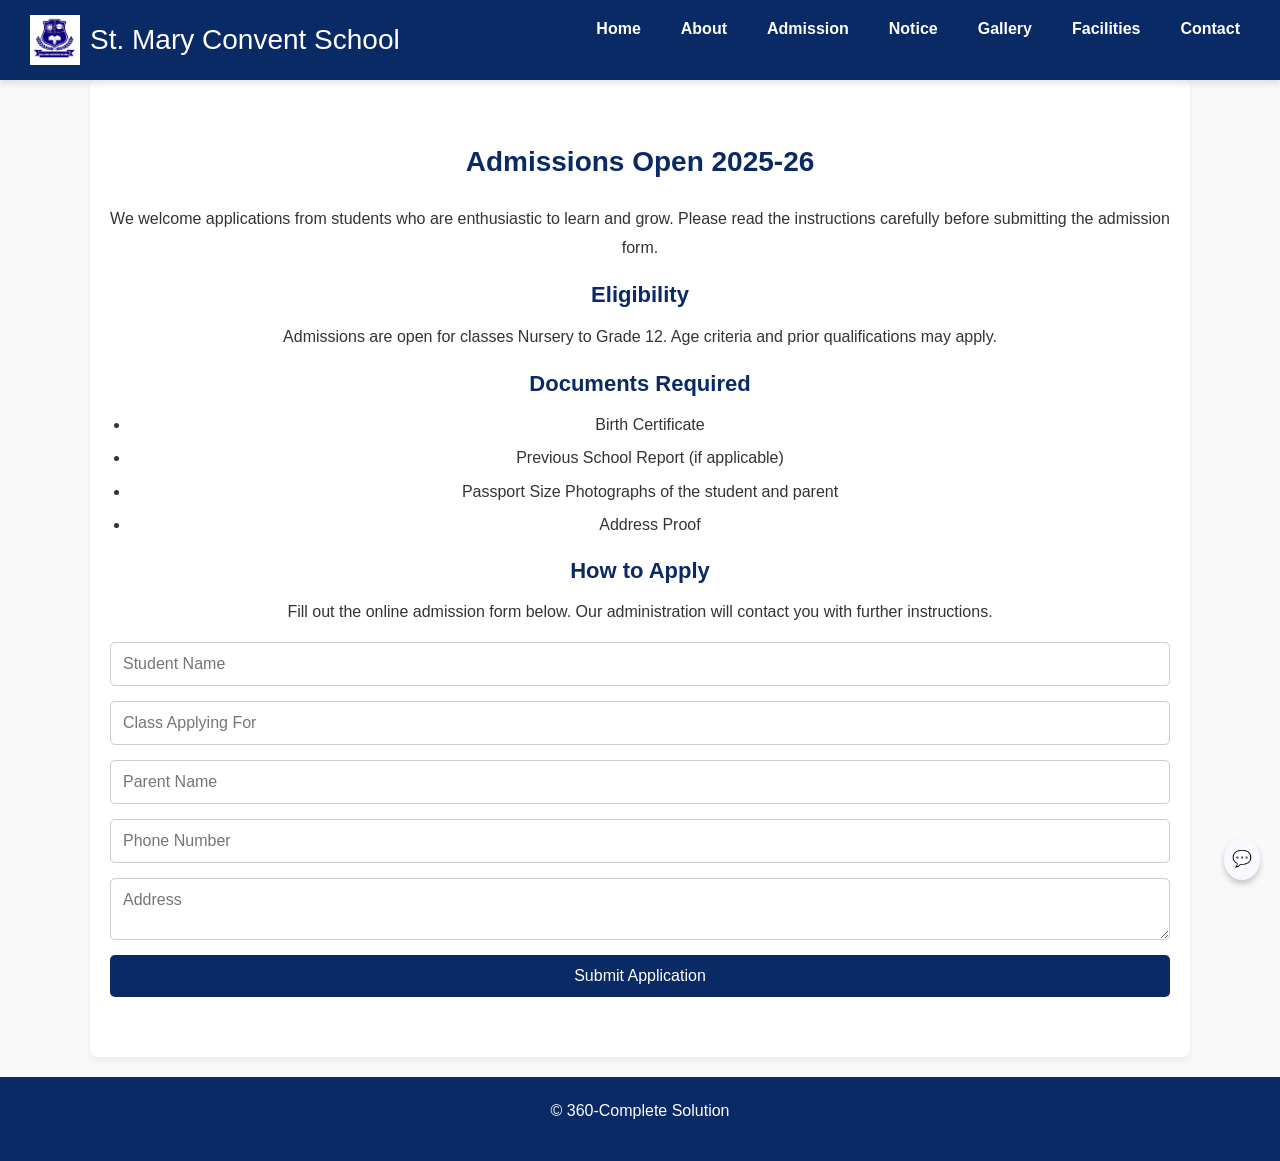
<file: admission.html>
<!DOCTYPE html>
<html lang="en">
<head>
<meta charset="UTF-8">
<meta name="viewport" content="width=device-width, initial-scale=1.0">
<title>Admission - St. Mary Convent School</title>
<link rel="stylesheet" href="style.css">
<style>
/* MOBILE */
@media(max-width:600px){
    nav ul{
        display:none;
    }
    .menu-btn{
        display:block;
        color:white;
    }

    header{
        padding:15px 20px;
    }

    h2{
        font-size:24px;
    }

    h3{
        font-size:20px;
        margin-bottom: 20px;
    }
 .school-name{
    font-size:18px;
  }
     ul {
        text-align: left;
        margin-left: 20%;
    }

    section{
        padding:40px 15px;
        text-align: center;
    }

    .grid{
        grid-template-columns:1fr;
    }
      .slider{
    height:200px; /* smaller height on mobile */
  }
}




</style>
<style>
  /* SCROLL ANIMATION */

.reveal-left,
.reveal-right{
opacity:0;
transition:all 0.8s ease;
}

.reveal-left{
transform:translateX(-80px);
}

.reveal-right{
transform:translateX(80px);
}

.reveal-left.active,
.reveal-right.active{
opacity:1;
transform:translateX(0);
}
</style>
</head>
<body>

<header>
 <div class="logo">
    <img src="image.png" alt="School Logo">
    <div class="school-name">St. Mary Convent School</div>
  </div>
<nav>
<ul>
<li><a href="index.html">Home</a></li>
<li><a href="about.html">About</a></li>
<li><a href="admission.html">Admission</a></li>
<li><a href="notice.html">Notice</a></li>
<li><a href="gallery.html">Gallery</a></li>
<li><a href="facilities.html">Facilities</a></li>
<li><a href="contact.html">Contact</a></li>
</ul>
</nav>
<div class="menu-btn" onclick="openMenu()">☰</div>
</header>

<div class="mobile-menu" id="menu">
<a href="index.html" onclick="closeMenu()">Home</a>
<a href="about.html" onclick="closeMenu()">About</a>
<a href="admission.html" onclick="closeMenu()">Admission</a>
<a href="notice.html" onclick="closeMenu()">Notice</a>
<a href="gallery.html" onclick="closeMenu()">Gallery</a>
<a href="facilities.html" onclick="closeMenu()">Facilities</a>
<a href="contact.html" onclick="closeMenu()">Contact</a>
</div>

<section>
<h2>Admissions Open 2025-26</h2>

<p>We welcome applications from students who are enthusiastic to learn and grow. Please read the instructions carefully before submitting the admission form.</p>

<h3>Eligibility</h3>
<p>Admissions are open for classes Nursery to Grade 12. Age criteria and prior qualifications may apply.</p>

<h3 >Documents Required</h3>
<ul>
<li>Birth Certificate</li>
<li>Previous School Report (if applicable)</li>
<li>Passport Size Photographs of the student and parent</li>
<li>Address Proof</li>
</ul>

<h3 >How to Apply</h3>
<p >Fill out the online admission form below. Our administration will contact you with further instructions.</p>

<form class="reveal-right">
<input type="text" placeholder="Student Name" required>
<input type="text" placeholder="Class Applying For" required>
<input type="text" placeholder="Parent Name" required>
<input type="tel" placeholder="Phone Number" required>
<textarea placeholder="Address" required></textarea>
<button type="submit">Submit Application</button>
</form>

</section>

<footer>
<p>© 360-Complete Solution</p>
</footer>

<a class="whatsapp" href="https://wa.me/917480982980">💬</a>

<script>
function openMenu(){ document.getElementById("menu").style.right="0"; }
function closeMenu(){ document.getElementById("menu").style.right="-260px"; }
</script>
<script>

function reveal(){

let reveals = document.querySelectorAll(".reveal-left, .reveal-right");

for(let i=0;i<reveals.length;i++){

let windowHeight = window.innerHeight;
let elementTop = reveals[i].getBoundingClientRect().top;
let visiblePoint = 120;

if(elementTop < windowHeight - visiblePoint){
reveals[i].classList.add("active");
}else{
reveals[i].classList.remove("active");
}

}

}

window.addEventListener("scroll",reveal);

</script>
</body>
</html>
</file>
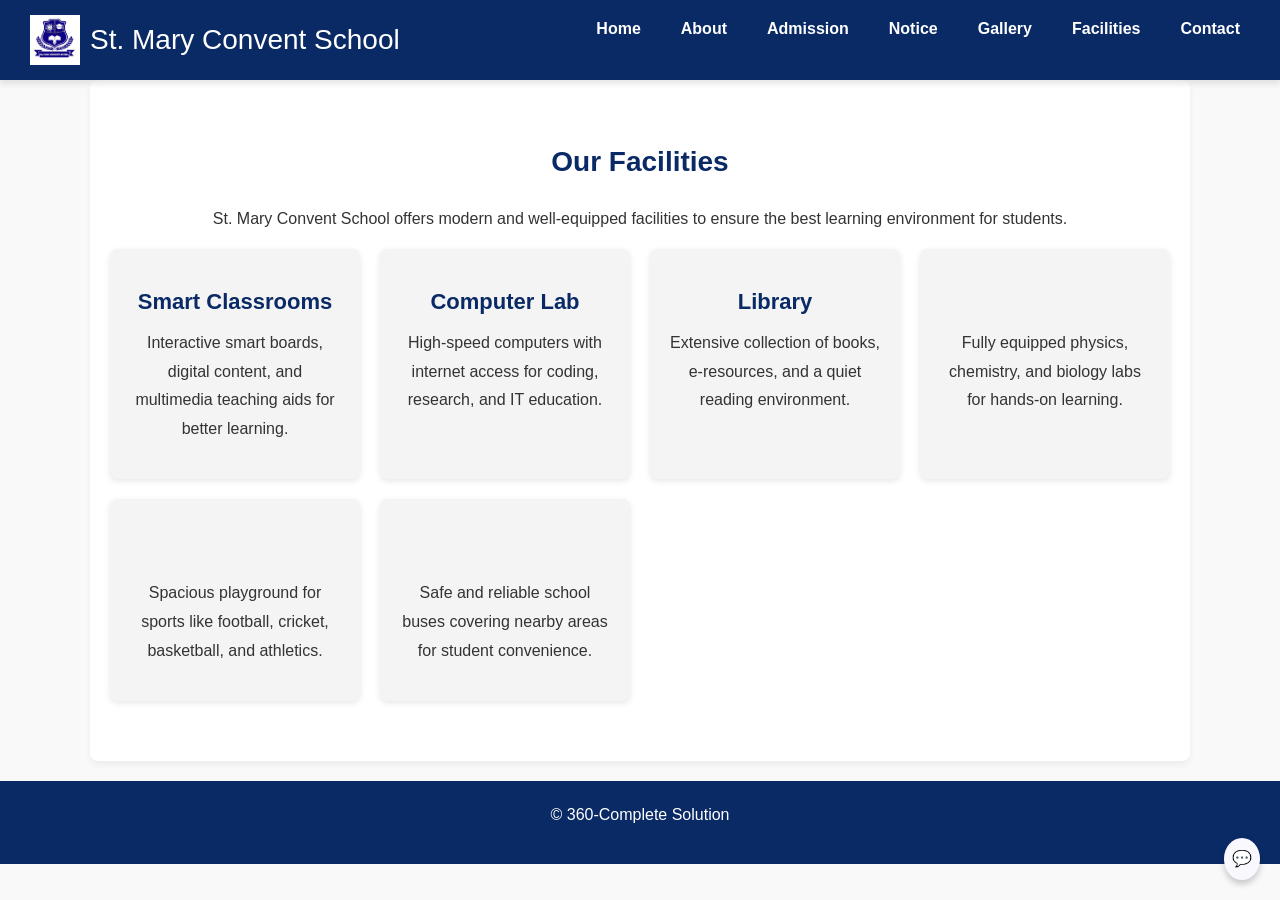
<file: facilities.html>
<!DOCTYPE html>
<html lang="en">
<head>
<meta charset="UTF-8">
<meta name="viewport" content="width=device-width, initial-scale=1.0">
<title>Facilities - St. Mary Convent School</title>
<link rel="stylesheet" href="style.css">
</head>
<body>

<header>
 <div class="logo">
    <img src="image.png" alt="School Logo">
    <div class="school-name">St. Mary Convent School</div>
  </div>
<nav>
<ul>
<li><a href="index.html">Home</a></li>
<li><a href="about.html">About</a></li>
<li><a href="admission.html">Admission</a></li>
<li><a href="notice.html">Notice</a></li>
<li><a href="gallery.html">Gallery</a></li>
<li><a href="facilities.html">Facilities</a></li>
<li><a href="contact.html">Contact</a></li>
</ul>
</nav>
<div class="menu-btn" onclick="openMenu()">☰</div>
</header>

<div class="mobile-menu" id="menu">
<a href="index.html" onclick="closeMenu()">Home</a>
<a href="about.html" onclick="closeMenu()">About</a>
<a href="admission.html" onclick="closeMenu()">Admission</a>
<a href="notice.html" onclick="closeMenu()">Notice</a>
<a href="gallery.html" onclick="closeMenu()">Gallery</a>
<a href="facilities.html" onclick="closeMenu()">Facilities</a>
<a href="contact.html" onclick="closeMenu()">Contact</a>
</div>

<section>
<h2>Our Facilities</h2>
<p>St. Mary Convent School offers modern and well-equipped facilities to ensure the best learning environment for students.</p>

<div class="grid">
<div class="card">
<h3>Smart Classrooms</h3>
<p>Interactive smart boards, digital content, and multimedia teaching aids for better learning.</p>
</div>
<div class="card">
<h3>Computer Lab</h3>
<p>High-speed computers with internet access for coding, research, and IT education.</p>
</div>
<div class="card">
<h3>Library</h3>
<p>Extensive collection of books, e-resources, and a quiet reading environment.</p>
</div>
<div class="card" >
<h3 class="reveal-left">Science Lab</h3>
<p>Fully equipped physics, chemistry, and biology labs for hands-on learning.</p>
</div>
<div class="card">
<h3 class="reveal-left">Playground</h3>
<p>Spacious playground for sports like football, cricket, basketball, and athletics.</p>
</div>
<div class="card">
<h3 class="reveal-left">Transport Facility</h3>
<p>Safe and reliable school buses covering nearby areas for student convenience.</p>
</div>
</div>
</section>

<footer>
<p>© 360-Complete Solution</p>
</footer>

<a class="whatsapp" href="https://wa.me/917480982980">💬</a>

<script>
function openMenu(){ document.getElementById("menu").style.right="0"; }
function closeMenu(){ document.getElementById("menu").style.right="-260px"; }
</script>
<script>

function reveal(){

let reveals = document.querySelectorAll(".reveal-left, .reveal-right");

for(let i=0;i<reveals.length;i++){

let windowHeight = window.innerHeight;
let elementTop = reveals[i].getBoundingClientRect().top;
let visiblePoint = 120;

if(elementTop < windowHeight - visiblePoint){
reveals[i].classList.add("active");
}else{
reveals[i].classList.remove("active");
}

}

}

window.addEventListener("scroll",reveal);

</script>
</body>
</html>
</file>
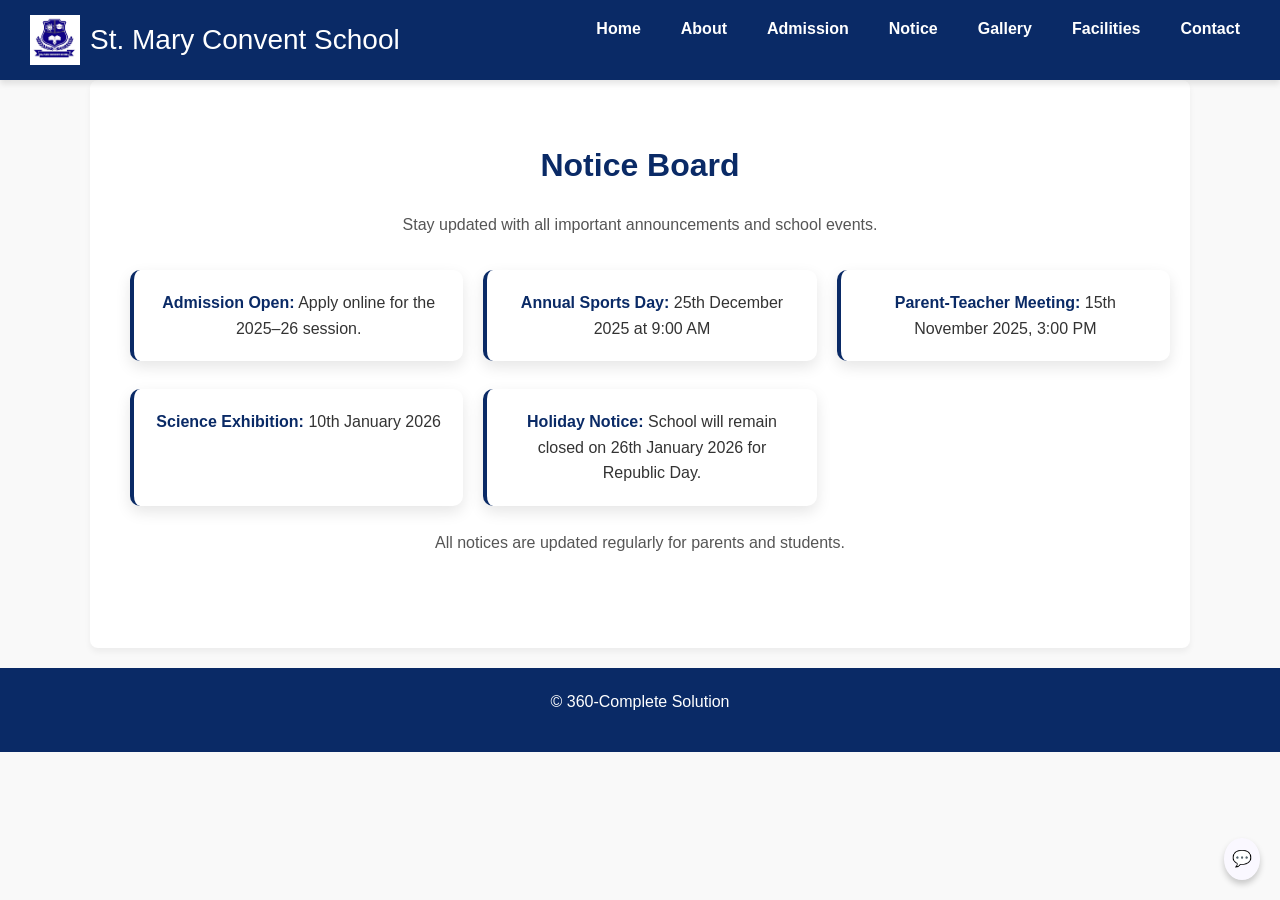
<file: notice.html>
<!DOCTYPE html>
<html lang="en">
<head>
<meta charset="UTF-8">
<meta name="viewport" content="width=device-width, initial-scale=1.0">
<title>Notice Board - St. Mary Convent School</title>
<link rel="stylesheet" href="style.css">
<style>
  /* NOTICE BOARD MODERN STYLE */

section h2{
    text-align:center;
    font-size:32px;
    color:#0a2a66;
    margin-bottom:20px;
}

section p{
    text-align:center;
    font-size:16px;
    margin-bottom:30px;
    color:#555;
}

/* Notice list as cards */
.notice-list{
    display:grid;
    grid-template-columns:repeat(auto-fit,minmax(250px,1fr));
    gap:20px;
    padding:0;
    list-style:none;
}

.notice-list li{
    background:#ffffff;
    padding:20px;
    border-radius:10px;
    box-shadow:0 6px 15px rgba(0,0,0,0.1);
    transition:transform 0.3s, box-shadow 0.3s;
    border-left:4px solid #0a2a66; /* accent color */
}

.notice-list li:hover{
    transform:translateY(-5px);
    box-shadow:0 10px 25px rgba(0,0,0,0.15);
}

.notice-list li strong{
    color:#0a2a66;
}

/* Responsive adjustments */
@media(max-width:768px){
    .notice-list{
        grid-template-columns:1fr;
    }

    section h2{
        font-size:28px;
    }
}
</style>
</head>
<body>

<header>
 <div class="logo">
    <img src="image.png" alt="School Logo">
    <div class="school-name">St. Mary Convent School</div>
  </div>
<nav>
<ul>
<li><a href="index.html">Home</a></li>
<li><a href="about.html">About</a></li>
<li><a href="admission.html">Admission</a></li>
<li><a href="notice.html">Notice</a></li>
<li><a href="gallery.html">Gallery</a></li>
<li><a href="facilities.html">Facilities</a></li>
<li><a href="contact.html">Contact</a></li>
</ul>
</nav>
<div class="menu-btn" onclick="openMenu()">☰</div>
</header>

<div class="mobile-menu" id="menu">
<a href="index.html" onclick="closeMenu()">Home</a>
<a href="about.html" onclick="closeMenu()">About</a>
<a href="admission.html" onclick="closeMenu()">Admission</a>
<a href="notice.html" onclick="closeMenu()">Notice</a>
<a href="gallery.html" onclick="closeMenu()">Gallery</a>
<a href="facilities.html" onclick="closeMenu()">Facilities</a>
<a href="contact.html" onclick="closeMenu()">Contact</a>
</div>

<section>
<h2>Notice Board</h2>

<p>Stay updated with all important announcements and school events.</p>

<ul class="notice-list">
<li><strong>Admission Open:</strong> Apply online for the 2025–26 session.</li>
<li><strong>Annual Sports Day:</strong> 25th December 2025 at 9:00 AM</li>
<li><strong>Parent-Teacher Meeting:</strong> 15th November 2025, 3:00 PM</li>
<li><strong>Science Exhibition:</strong> 10th January 2026</li>
<li><strong>Holiday Notice:</strong> School will remain closed on 26th January 2026 for Republic Day.</li>
</ul>

<p>All notices are updated regularly for parents and students.</p>
</section>

<footer>
<p>© 360-Complete Solution</p>
</footer>

<a class="whatsapp" href="https://wa.me/917480982980">💬</a>

<script>
function openMenu(){ document.getElementById("menu").style.right="0"; }
function closeMenu(){ document.getElementById("menu").style.right="-260px"; }
</script>

</body>
</html>
</file>
<file: style.css>
*{
    margin:0;
    padding:0;
    box-sizing:border-box;
    font-family: Arial, sans-serif;
}
         .menu-btn,.mobile-menu a {
  -webkit-tap-highlight-color: transparent;  /* blue highlight remove karega */
}
body{
    line-height:1.6;
    background:#f9f9f9;
    color:#333;
}

/* HEADER */
header{
    display:flex;
    justify-content:space-between;
    align-items:center;
    padding:15px 30px;
    background:#0a2a66;
    color:white;
    position:relative;
    z-index:1000;
    box-shadow: 0 4px 6px rgba(0,0,0,0.1);
}

.logo{
    display:flex;
    align-items:center;
    gap:10px;
}

.logo img{
    height:50px;
}

nav ul{
    display:flex;
    list-style:none;
    gap:20px;
}

nav a{
    color:white;
    text-decoration:none;
    font-weight:bold;
    padding:5px 10px;
    transition:0.3s;
}

nav a:hover{
    background: rgba(255,255,255,0.2);
    border-radius:5px;
}

.menu-btn{
    display:none;
    font-size:28px;
    cursor:pointer;
}

/* MOBILE MENU */
.mobile-menu{
    position:fixed;
    top:0;
    right:-260px;
    width:260px;
    height:100%;
    background:#0a2a66;
    padding:40px 20px;
    transition:0.4s;
    z-index:2000;
}

.mobile-menu a{
    display:block;
    color:white;
    margin:20px 0;
    text-decoration:none;
    font-size:18px;
    transition:0.3s;
}

.mobile-menu a:hover{
    color:#FFD700;
}

/* SLIDER (Home page only) */
.slider{
   
  height:400px;
  position:relative;
  overflow:hidden;
  border-radius:8px;
  margin-bottom:20px;
}

.slider .slide{
  position:absolute;
  top:0;
  left:0;
  width:100%;
  height:100%;
  background-size:cover;   /* cover full slider area */
  background-position:center;
  transition:opacity 1s ease-in-out;
  opacity:0;               /* initially hidden */
}

.slider .slide1{
  background-image: url("https://tse2.mm.bing.net/th/id/OIP.gAH8s7NkdOboaSv5cFjbRwHaE7?w=800&h=533&rs=1&pid=ImgDetMain&o=7&rm=3");
  opacity:1; /* first slide visible initially */
}

.slider .slide2{
  background-image: url("https://3.imimg.com/data3/NX/EU/MY-2/paramedical-and-nursing-degree-courses-1000x1000.jpg");
}

.slider .slide3{
  background-image: url("https://www.joonsquare.com/usermanage/image/business/karan-public-school-meerut-1747/karan-public-school-meerut-karan-1.jpg");
}
.slider .slide4{
  background-image: url("https://eastindiantraveller.com/wp-content/uploads/2021/05/jiranga31.jpeg?w=580");
}

.slider .slide5{
  background-image: url("https://dynamic-media-cdn.tripadvisor.com/media/photo-o/02/3a/b9/ba/s-kumar-999-resort.jpg?w=500&h=-1&s=1");
}


/* SECTIONS */
section{
    padding:60px 20px;
    max-width:1100px;
    margin:auto;
    background:white;
    text-align: center;
    margin-bottom:20px;
    border-radius:8px;
    box-shadow: 0 4px 6px rgba(0,0,0,0.05);
}

h2{
    margin-bottom:20px;
    color:#0a2a66;
    font-size:28px;
}

h3{
    margin-top: 15px;
    margin-bottom:10px;
    color:#0a2a66;
    font-size:22px;
}
.school-name{
    font-size:28px;
  }
p{
    margin-bottom:15px;
    line-height:1.8;
    font-size:16px;
}

ul{
    margin-left:20px;
    margin-bottom:15px;
}

ul li{
    margin-bottom:8px;
    font-size:16px;
}

/* GRID */
.grid{
    display:grid;
    grid-template-columns:repeat(auto-fit,minmax(200px,1fr));
    gap:20px;
}

.card{
    background:#f4f4f4;
    padding:20px;
    border-radius:8px;
    text-align:center;
    box-shadow:0 2px 6px rgba(0,0,0,0.1);
    transition:0.3s;
}

.card:hover{
    transform:translateY(-5px);
}

/* GALLERY */
.gallery-img{
    width:100%;
    border-radius:8px;
    transition:0.3s;
}

.gallery-img:hover{
    transform:scale(1.05);
}

/* FORM */
form{
    display:grid;
    gap:15px;
    margin-top:15px;
}

input,textarea{
    padding:12px;
    border:1px solid #ccc;
    border-radius:5px;
    font-size:16px;
    width:100%;
    transition:0.3s;
}

input:focus,textarea:focus{
    outline:none;
    border-color:#0a2a66;
    box-shadow:0 0 5px rgba(10,42,102,0.5);
}

button{
    padding:12px;
    background:#0a2a66;
    color:white;
    border:none;
    cursor:pointer;
    font-size:16px;
    border-radius:5px;
    transition:0.3s;
}

button:hover{
    background:#06407a;
}

/* FOOTER */
footer{
    background:#0a2a66;
    color:white;
    text-align:center;
    padding:20px;
    margin-top:20px;
    font-size:16px;
}

/* WHATSAPP */
.whatsapp{
    position:fixed;
    bottom:20px;
    right:20px;
    background:#faf8ff;
    padding:8px;
    border-radius:50%;
    text-decoration:none;
    box-shadow:0 4px 6px rgba(0,0,0,0.2);
    z-index:9999;
}

.whatsapp:hover{
    transform:scale(1.1);
}
.whatsapp img{
width:45px;
height:45px;
display:block;
}
/* MOBILE */
@media(max-width:600px){
    nav ul{
        display:none;
    }
    .menu-btn{
        display:block;
        color:white;
    }

    header{
        padding:15px 20px;
    }

    h2{
        font-size:24px;
    }

    h3{
        font-size:20px;
    }
 .school-name{
    font-size:18px;
  }
    p, ul li, input, textarea, button{
        font-size:15px;
    }

    section{
        padding:40px 15px;
        text-align: center;
    }

    .grid{
        grid-template-columns:1fr;
    }
      .slider{
    height:200px; /* smaller height on mobile */
  }
}


/* PRINCIPAL SECTION */

.principal{
padding:60px 10%;
background:#f5f5f5;
}

.principal-container{
display:flex;
align-items:center;
justify-content:space-between;
gap:40px;
flex-wrap:wrap;
}

.principal-text{
flex:1;
}

.principal-text h2{
margin-bottom:10px;
}

.principal-text p{
margin-bottom:15px;
line-height:1.6;
}

.principal-image{
flex:1;
text-align:center;
}

.principal-image img{
width:100%;
max-width:350px;
border-radius:10px;
box-shadow:0 10px 25px rgba(0,0,0,0.2);
}

/* MOBILE RESPONSIVE */

@media(max-width:768px){

.principal-container{
flex-direction:column;
text-align:left;
}

.principal-image img{
max-width:250px;
margin:10px 0px;
}

}




.reveal-left,
.reveal-right{
opacity:0;
transition:all 0.8s ease;
}

.reveal-left{
transform:translateX(-80px);
}

.reveal-right{
transform:translateX(80px);
}

.reveal-left.active,
.reveal-right.active{
opacity:1;
transform:translateX(0);
}
</file>
